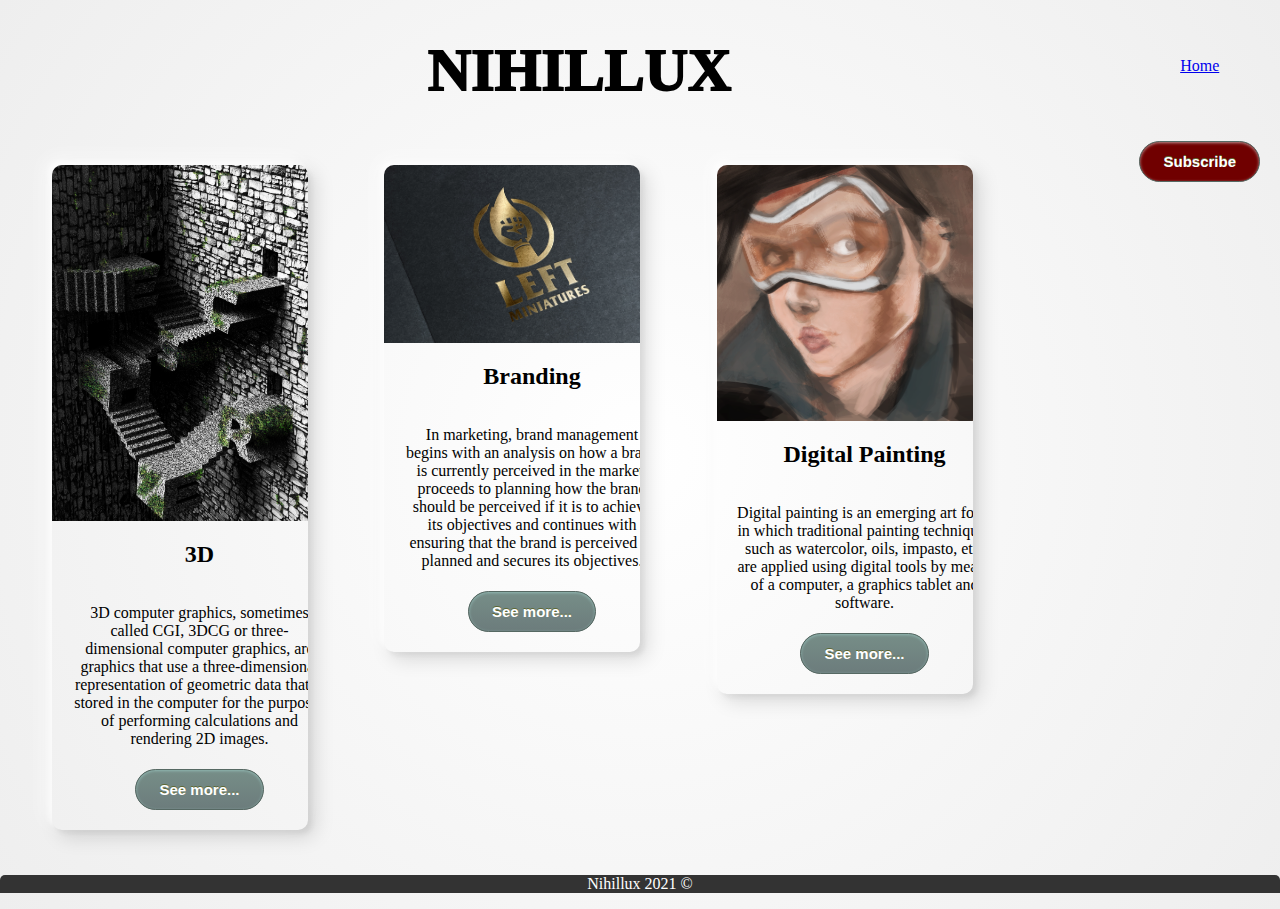
<file: index.html>
<!DOCTYPE html>
<html lang="en">

<head>
  <meta charset="UTF-8">
  <meta name="viewport" content="width=device-width, initial-scale=1">
  <title>Blog ONE</title>
  <link rel="stylesheet" href="css/main.css">
</head>

<body>
  <div>
    <header>

      <h1>NIHILLUX</h1>

      <div class="nav">
          <p><a href="./index.html">Home</a></p>
          <a href="./subscribe.html"><button class="subsbutton">Subscribe</button></a>
      </div>

    </header>
    
    <main class="content">
        <section class="card">
            <img class="cardimage" src="./media/escher.png" alt="3D">
            <h2>3D</h2>
            <p>3D computer graphics, sometimes called CGI, 3DCG or three-dimensional computer graphics, are graphics that use a three-dimensional representation of geometric data that is stored in the computer for the purposes of performing calculations and rendering 2D images.</p>
            <a href="./blog.html"><button class="mybutton">See more...</button></a>
          </section>
          <section class="card">
            <img class="cardimage" src="./media/left.jpg" alt="Motion Graphics">
            <h2>Branding</h2>
            <p>In marketing, brand management begins with an analysis on how a brand is currently perceived in the market, proceeds to planning how the brand should be perceived if it is to achieve its objectives and continues with ensuring that the brand is perceived as planned and secures its objectives.</p>
            <a href="./blog.html"><button class="mybutton">See more...</button></a>
          </section>
          <section class="card">
            <img class="cardimage" src="./media/tracer.png" alt="Illustration">
            <h2>Digital Painting</h2>
            <p>Digital painting is an emerging art form in which traditional painting techniques such as watercolor, oils, impasto, etc. are applied using digital tools by means of a computer, a graphics tablet and software.</p>
            <a href="./blog.html"><button class="mybutton">See more...</button></a>
          </section>        
    </main>

    <footer>
      <p>Nihillux 2021 &copy</p>
    </footer>

  </div>
</body>

</html>
</file>
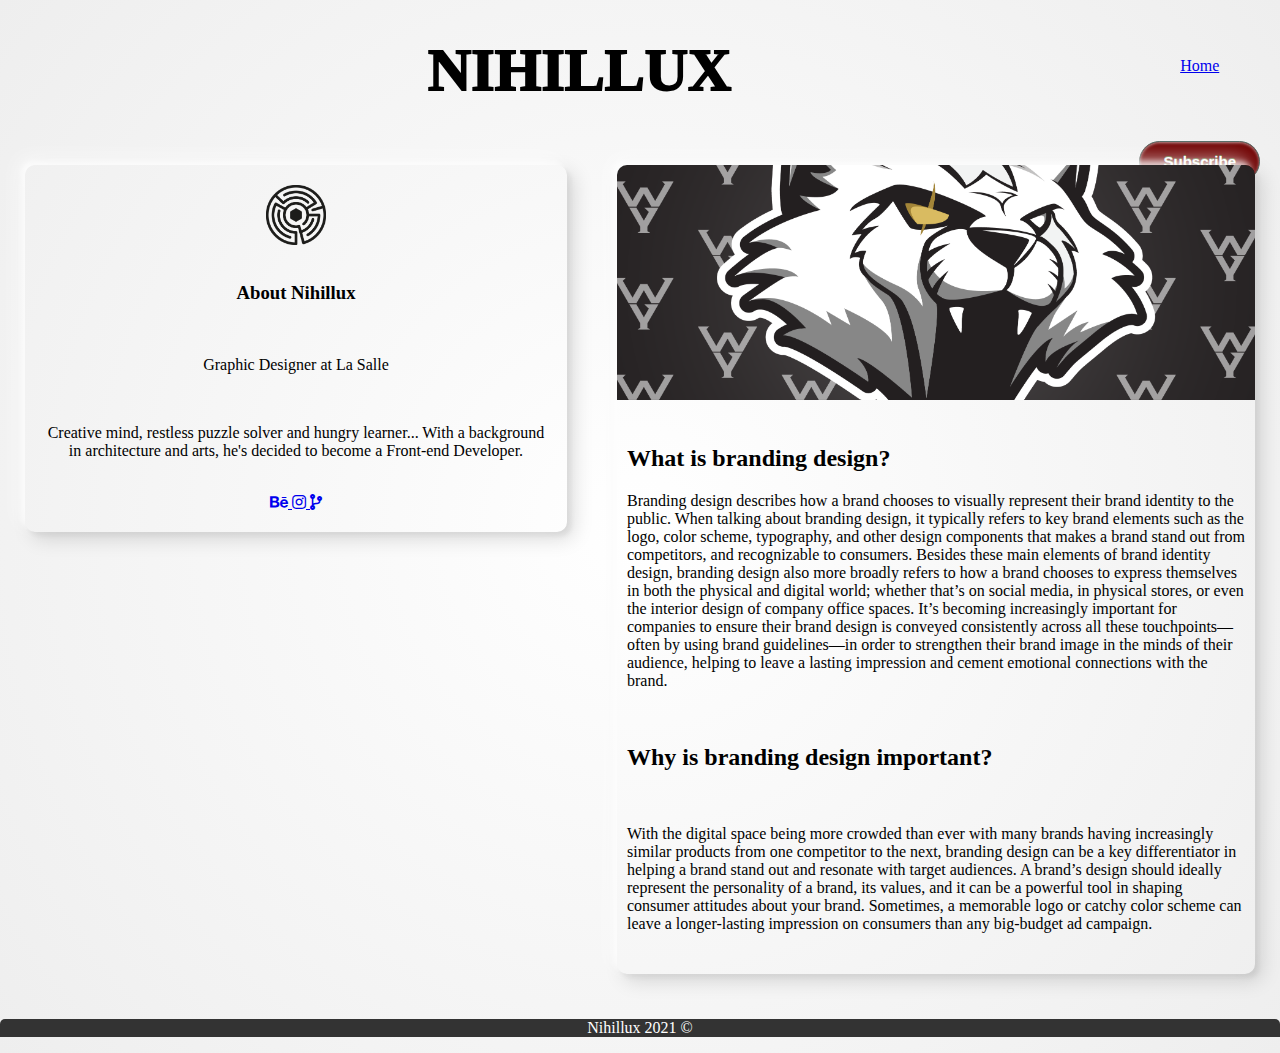
<file: blog.html>
<!DOCTYPE html>
<html lang="en">

<head>
  <meta charset="UTF-8">
  <meta name="viewport" content="width=device-width, initial-scale=1">
  <title>Blog ONE</title>
  <link href="https://use.fontawesome.com/releases/v5.6.1/css/all.css" rel="stylesheet">
  <link rel="stylesheet" href="./css/main.css">
</head>

<body>
  <section>
    <header>

    <h1>NIHILLUX</h1>

    <div class="nav">
          <p><a href="./index.html">Home</a></p>
          <a href="./subscribe.html"><button class="subsbutton">Subscribe</button></a>
    </div>

    </header>
    
    <main>
      <div class="blog">
            <div class="about">
              <img class="logo" src="./media/logo.png" alt="logo">
              <br>
              <h3>About Nihillux</h3>
              <br>
              <p>Graphic Designer at La Salle</p>
              <br>
              <p>Creative mind, restless puzzle solver and hungry learner... With a background in architecture and arts, he's decided to become a Front-end Developer.</p>
              <br>
              <div class ="social">
                <a href="https://www.behance.net/nihillux" class="btn">
                  <i class="fab fa-behance iconsm"></i>
                </a>
                <a href="https://www.instagram.com/nihillux/" class="btn">
                  <i class="fab fa-instagram iconsm"></i>
                </a>
                <a href="https://github.com/Nihillux" class="btn">
                  <i class="fas fa-code-branch iconsm"></i>
                </a>
            </div>
            </div>
            <div class="post">
              <div class="banner"><a href="./media/wygers.png"><img src="./media/wygers.png" alt="Esports Team Wygers" class="postimg"/></a></div>
              <div class="blogtxt"><h2>What is branding design?</h2>
              <p>Branding design describes how a brand chooses to visually represent their brand identity to the public. When talking about branding design, it typically refers to key brand elements such as the logo, color scheme, typography, and other design components that makes a brand stand out from competitors, and recognizable to consumers.
                Besides these main elements of brand identity design, branding design also more broadly refers to how a brand chooses to express themselves in both the physical and digital world; whether that’s on social media, in physical stores, or even the interior design of company office spaces.
                It’s becoming increasingly important for companies to ensure their brand design is conveyed consistently across all these touchpoints—often by using brand guidelines—in order to strengthen their brand image in the minds of their audience, helping to leave a lasting impression and cement emotional connections with the brand.</p>
              <br><h2>Why is branding design important?</h2><br>
              <p>With the digital space being more crowded than ever with many brands having increasingly similar products from one competitor to the next, branding design can be a key differentiator in helping a brand stand out and resonate with target audiences.
                A brand’s design should ideally represent the personality of a brand, its values, and it can be a powerful tool in shaping consumer attitudes about your brand. Sometimes, a memorable logo or catchy color scheme can leave a longer-lasting impression on consumers than any big-budget ad campaign.</p>
              </div>
            </div>
      </div>      
           
    </main>

    <footer>
      <p>Nihillux 2021 &copy</p>
    </footer>

  </section>
</body>

</html>
</file>
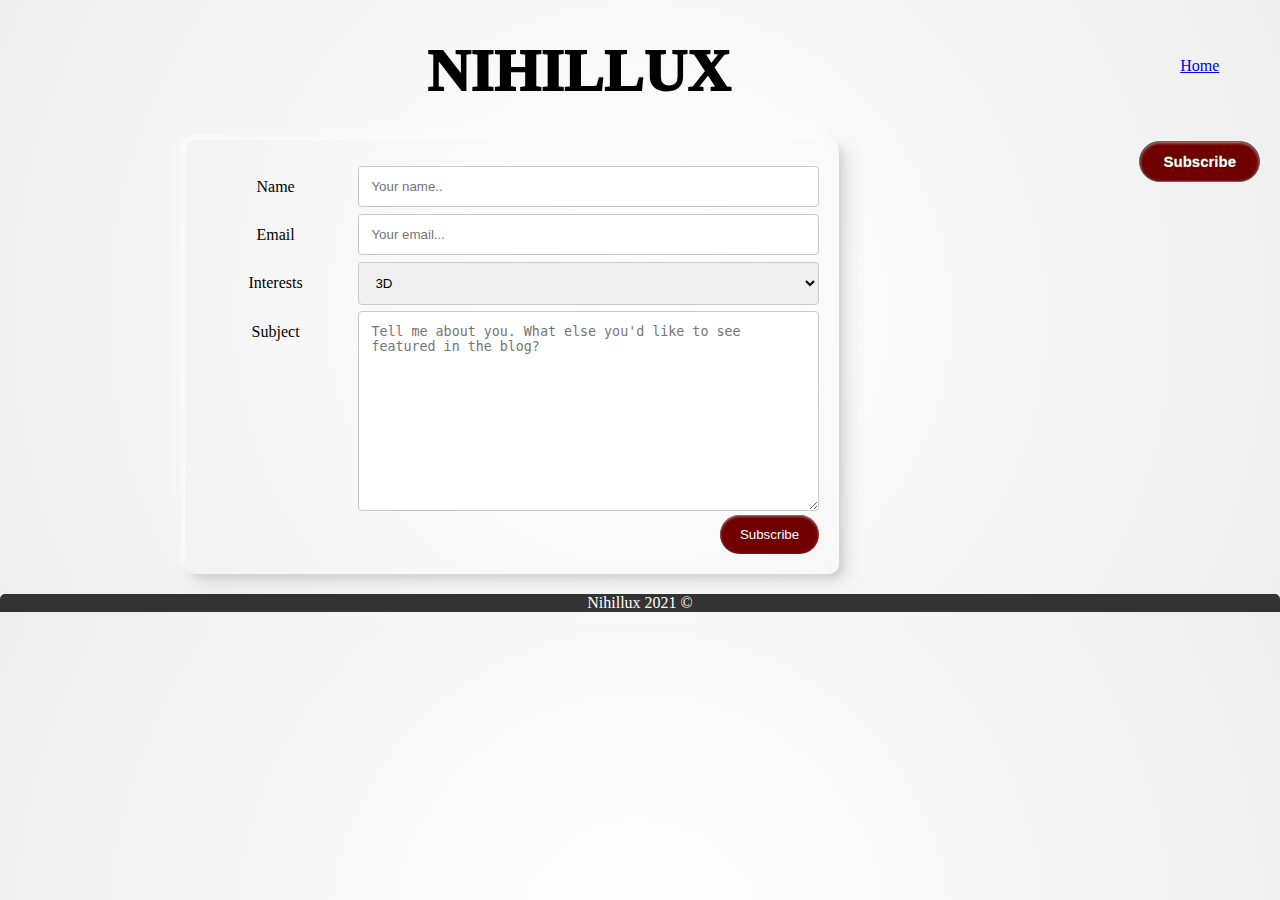
<file: subscribe.html>
<!DOCTYPE html>
<html lang="en">

<head>
  <meta charset="UTF-8">
  <meta name="viewport" content="width=device-width, initial-scale=1">
  <title>Blog ONE</title>
  <link rel="stylesheet" href="./css/main.css">
</head>

<body>
  <div>
    <header>

    <!--<img class="logo" src="https://svgshare.com/i/bSN.svg" alt="logo">-->

    <h1>NIHILLUX</h1>

    <div class="nav">
          <p><a href="./index.html">Home</a></p>
          <a href="./subscribe.html"><button class="subsbutton">Subscribe</button></a>
    </div>

    </header>
    
    <main class="content">
        
        <div class="form">
            <form action="action_page.php">
              <div class="row">
                <div class="col-25">
                  <label for="fname">Name</label>
                </div>
                <div class="col-75">
                  <input type="text" id="fname" name="firstname" placeholder="Your name..">
                </div>
              </div>
              <div class="row">
                <div class="col-25">
                  <label for="email">Email</label>
                </div>
                <div class="col-75">
                  <input type="text" id="email" name="lastname" placeholder="Your email...">
                </div>
              </div>
              <div class="row">
                <div class="col-25">
                  <label for="interest">Interests</label>
                </div>
                <div class="col-75">
                  <select id="interest" name="interest">
                    <option value="3D">3D</option>
                    <option value="motiongraphics">Motion Graphics</option>
                    <option value="digpainting">Digital Painting</option>
                  </select>
                </div>
              </div>
              <div class="row">
                <div class="col-25">
                  <label for="subject">Subject</label>
                </div>
                <div class="col-75">
                  <textarea id="subject" name="subject" placeholder="Tell me about you. What else you'd like to see featured in the blog?" style="height:200px"></textarea>
                </div>
              </div>
              <div class="row">
                <input type="submit" value="Subscribe">
              </div>
            </form>
          </div>

    </main>

    <footer>
      <p>Nihillux 2021 &copy</p>
    </footer>

  </div>
</body>

</html>
</file>
<file: css/main.css>
@import "blog.css";
@import "card.css";
@import "footer.css";
@import "button.css";
@import "subscribe.css";

body{
    background: radial-gradient(circle, rgba(255,255,255,1) 0%, rgb(238, 238, 238) 100%);
    font-family: 'Montserrat';
    font-weight: 500;
    overflow: hidden; /* Hide scrollbars */
    padding: 0;
    margin: 0;
}

header {
    grid-area: hd;
    width: 100;
    text-align: center;
    display: flex;
    justify-content: center;
    height: 120px;
    line-height: 80px;
    padding: 10px 20px;
  }
  
  h1{
      font-size: 60px;
      font-weight: 1000;
      text-align: center;
      margin: auto;
  }

  .navigation {
    display: flex;
    list-style: none;
    width: 300px;
    justify-content: space-between;
    padding-left: 30px;
    padding-right: 30px;
  }
  
  .logo {
    width: 60px;
  }
  
  .content {
    grid-area: main;
    width: 80vw;
    display: flex;
    flex-wrap: wrap;
    text-align: center;
    justify-content: space-evenly;
  }
  

 /* @media(max-width: 320px){
    .container{
        display:grid;
        width: 100vw;
        height: 100vh;
        grid-template-rows: 1fr 2fr 3fr 1fr;
        border: 2px solid yellow;
        grid-template-areas:
       "hd"
       "sd"
       "main"
       "ft";
       border: 2px solid #70ca46;
    }
  }

  @media(min-width: 600px) and (max-width: 900px){
    .container{
        display:grid;
        grid-template-rows: 1fr 4fr 1fr;
        border: 2px solid yellow;
        grid-template-areas:
       "hd hd hd"
       "sd main main"
       "ft ft ft";
       border: 2px solid #70ca46;
    }
  }

  @media(min-width: 901){*/
    .container{
        box-sizing: border-box;
        display:grid;
        width: 100vw;
        height: 100vh;
        grid-template-columns: ;
        grid-template-rows: 20vh 1fr 5vh;
        grid-template-areas:
       "hd"
       "main"
       "ft";
    }
  }

  link{

  }
</file>
